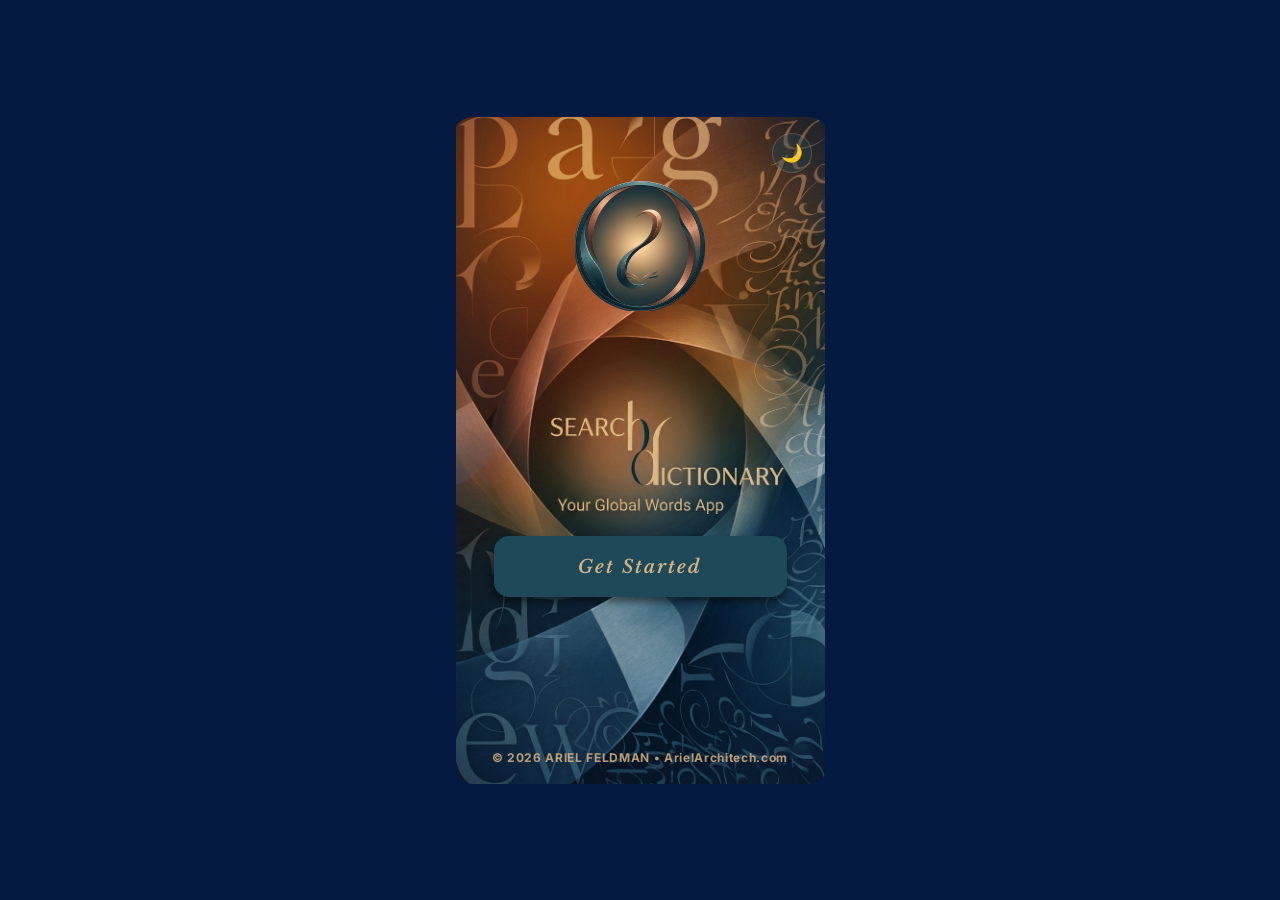
<file: index.html>
<!DOCTYPE html>
<html lang="en">

<head>
    <meta charset="UTF-8" />
    <meta name="viewport" content="width=device-width, initial-scale=1.0" />
    <meta name="description" content="Search Dictionary App — learn word pronunciations, definitions, and origins." />
    <meta name="theme-color" content="#051A40" />
    <link rel="preconnect" href="https://fonts.googleapis.com" />
    <link rel="preconnect" href="https://fonts.gstatic.com" crossorigin />
    <link
        href="https://fonts.googleapis.com/css2?family=Inter:ital,opsz,wght@0,14..32,100..900;1,14..32,100..900&family=Libre+Baskerville:ital,wght@0,400..700;1,400..700&family=Lora:ital,wght@0,400..700;1,400..700&display=swap"
        rel="stylesheet" />
    <link rel="icon" type="image/x-icon" href="/images/favicon.ico" />
    <link rel="stylesheet" href="dictionaryStyle.css" />
    <title>Search Dictionary App</title>
</head>

<body>
    <div class="container" id="appContainer">

        <!--<> DARK/LIGHT MODE TOGGLE -->
        <button id="darkModeToggle" class="darkModeToggle" aria-label="Toggle dark mode" title="Toggle dark mode">
            <span class="darkModeIcon" aria-hidden="true">🌙</span>
        </button>

        <!--<> HEADER - APP'S LOGO -->
        <header role="banner">
            <img src="/images/icon.png" alt="Application Logo">
        </header>

        <!--<> MAIN -->
        <main class="getStarted" id="mainContent" role="main">
            <button id="startBtn" aria-label="Get started with the dictionary search">Get Started</button>
        </main>

        <!--<> FOOTER - ALL RIGHT RESERVED -->
        <footer role="contentinfo" class="siteFooter">
            <p>&copy 2026 ARIEL FELDMAN • ArielArchitech.com </p>
        </footer>
    </div>

    <!--<> SCRIPT -->
    <script src="config.js"></script>
    <script src="app.js"></script>
</body>

</html>
</file>
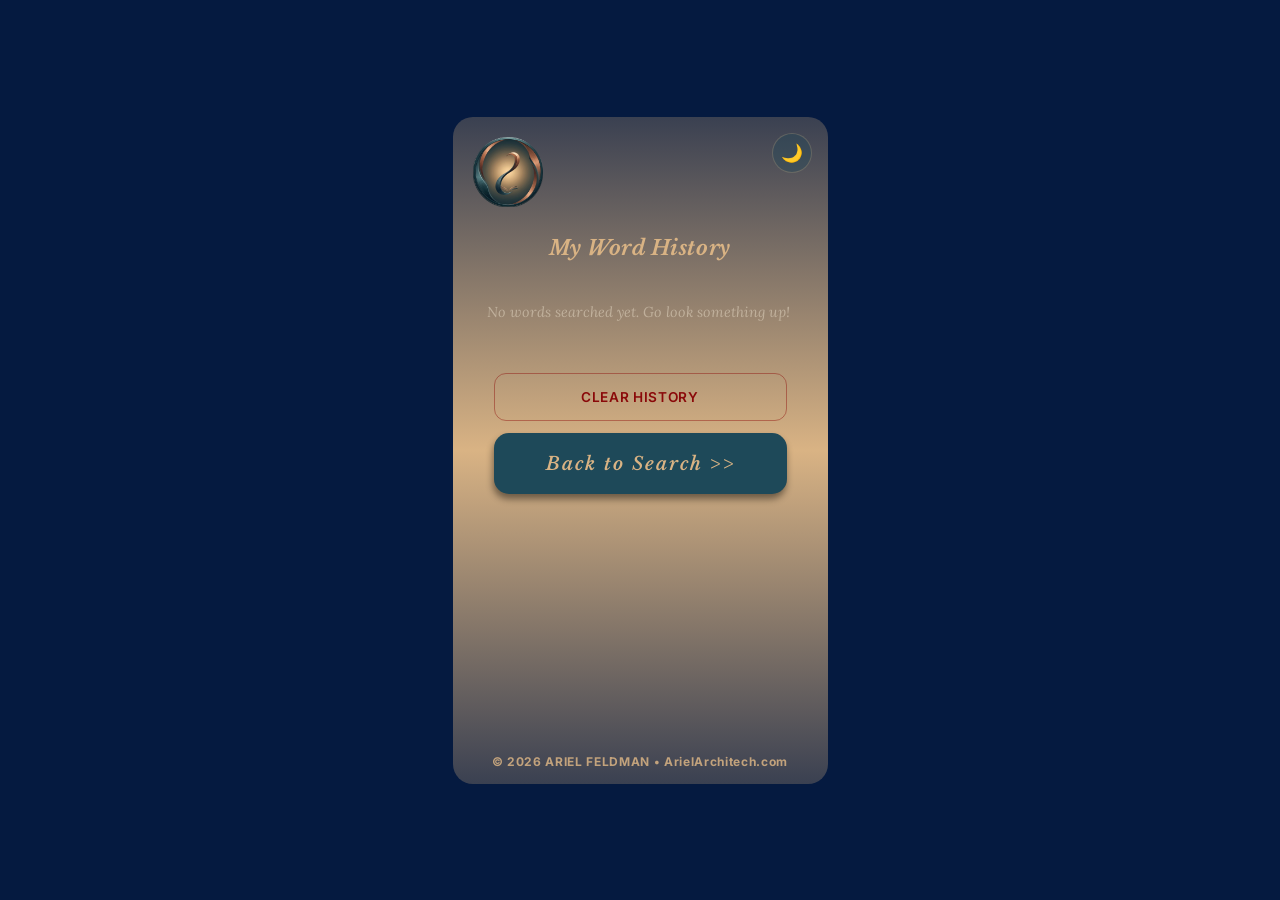
<file: history.html>
<!DOCTYPE html>
<html lang="en">

<head>
    <meta charset="UTF-8" />
    <meta name="viewport" content="width=device-width, initial-scale=1.0" />
    <meta name="description" content="View all the words you have previously looked up in the dictionary." />
    <meta name="theme-color" content="#051A40" />
    <link rel="preconnect" href="https://fonts.googleapis.com" />
    <link rel="preconnect" href="https://fonts.gstatic.com" crossorigin />
    <link
        href="https://fonts.googleapis.com/css2?family=Inter:ital,opsz,wght@0,14..32,100..900;1,14..32,100..900&family=Libre+Baskerville:ital,wght@0,400..700;1,400..700&family=Lora:ital,wght@0,400..700;1,400..700&display=swap"
        rel="stylesheet" />
    <link rel="icon" type="image/x-icon" href="/images/favicon.ico" />
    <link rel="stylesheet" href="dictionaryStyle.css" />
    <title>Word History — Dictionary App</title>
</head>

<body>
    <div class="searchContainer historyContainer" id="appHistoryContainer">

        <!--<> DARK/LIGHT MODE TOGGLE -->
        <button id="darkModeToggle" class="darkModeToggle" aria-label="Toggle dark mode" title="Toggle dark mode">
            <span class="darkModeIcon" aria-hidden="true">🌙</span>
        </button>

        <!--<> HEADER - APP'S LOGO -->
        <header role="banner" class="navLogo">
            <a href="index.html" aria-label="Back to home page">
                <img src="/images/icon.png" alt="Search Dictionary App Logo" />
            </a>
        </header>

        <!--<> MAIN -->
        <main class="historyPage" id="mainContent" role="main">

            <h1 class="historyTitle">My Word History</h1>

            <section id="historyList" class="historyList" aria-label="Previously searched words" aria-live="polite">

            </section>

            <div class="historyActions">
                <button id="clearHistoryBtn" class="clearBtn" aria-label="Clear all word history">
                    Clear History
                </button>
                <button id="backToSearchBtn" class="navBtn" aria-label="Back to dictionary search">
                    Back to Search >>
                </button>
            </div>

        </main>

        <!--<> FOOTER - ALL RIGHT RESERVED -->
        <footer role="contentinfo" class="siteFooter">
            <p>&copy; 2026 ARIEL FELDMAN &bull; ArielArchitech.com</p>
        </footer>

    </div>

    <!--<> SCRIPTS -->
    <script src="config.js"></script>
    <script src="history.js"></script>
</body>

</html>
</file>
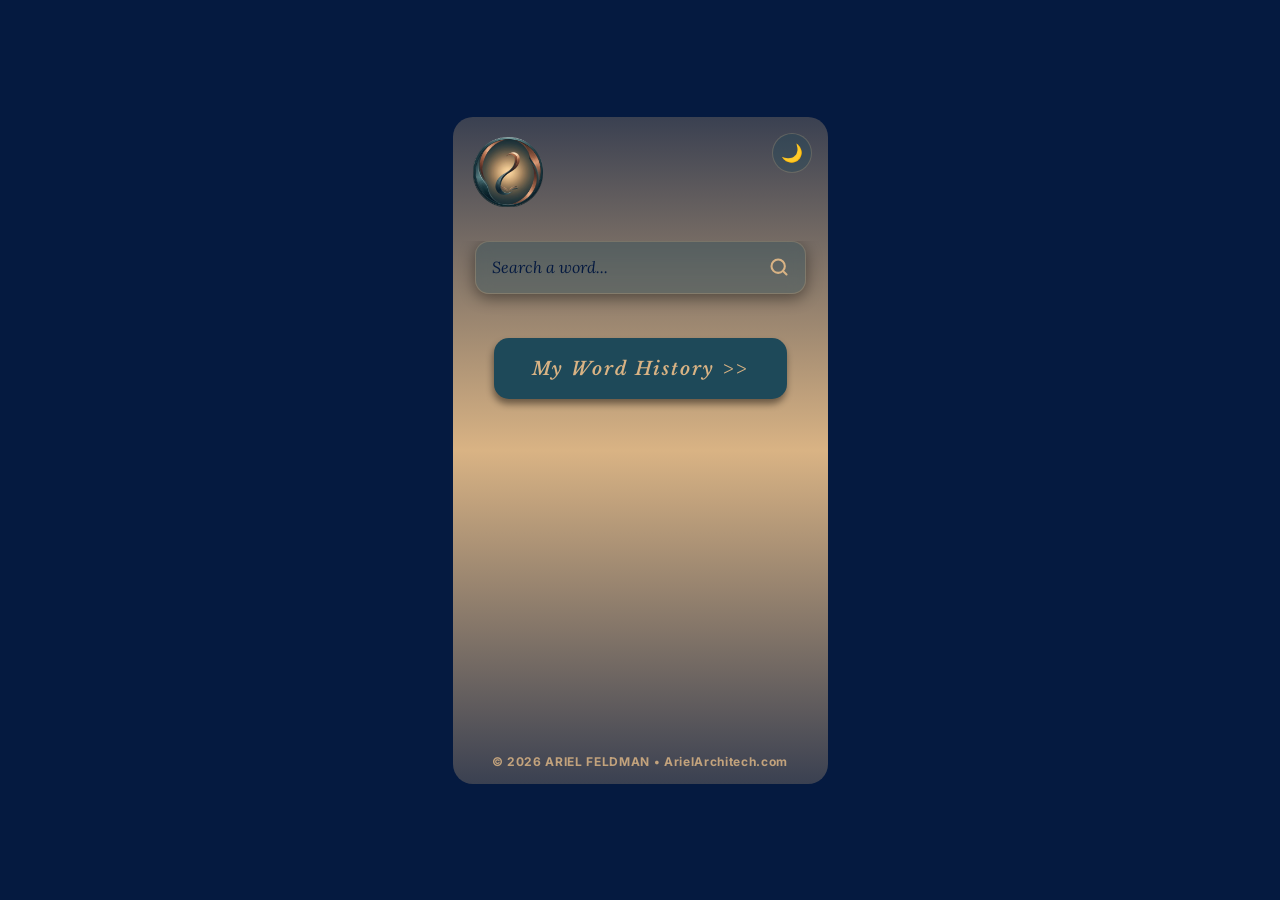
<file: search.html>
<!DOCTYPE html>
<html lang="en">

<head>
    <meta charset="UTF-8" />
    <meta name="viewport" content="width=device-width, initial-scale=1.0" />
    <meta name="description" content="Search for definitions, synonyms, and audio pronunciation of any English word." />
    <meta name="theme-color" content="#051A40" />
    <link rel="preconnect" href="https://fonts.googleapis.com" />
    <link rel="preconnect" href="https://fonts.gstatic.com" crossorigin />
    <link
        href="https://fonts.googleapis.com/css2?family=Inter:ital,opsz,wght@0,14..32,100..900;1,14..32,100..900&family=Libre+Baskerville:ital,wght@0,400..700;1,400..700&family=Lora:ital,wght@0,400..700;1,400..700&display=swap"
        rel="stylesheet" />
    <link rel="icon" type="image/x-icon" href="/images/favicon.ico" />
    <link rel="stylesheet" href="dictionaryStyle.css" />
    <title>Search — Dictionary App</title>
</head>

<body>
    <div class="searchContainer" id="appSearchBox">

        <!--<> DARK/LIGHT MODE TOGGLE -->
        <button id="darkModeToggle" class="darkModeToggle" aria-label="Toggle dark mode" title="Toggle dark mode">
            <span class="darkModeIcon" aria-hidden="true">🌙</span>
        </button>

        <!--<> HEADER - APP'S LOGO -->
        <header role="banner" class="navLogo">
            <a href="index.html" aria-label="Back to home page">
                <img src="/images/icon.png" alt="Search Dictionary App Logo" />
            </a>
        </header>

        <!--<> MAIN -->
        <main class="searchPage" id="mainSearchContent" role="main">

            <!--* SEARCH BAR -->
            <section class="searchSection" aria-label="Word search">
                <form id="searchForm" role="search" aria-label="Dictionary search form" onsubmit="return false;">
                    <div class="searchInputWrapper">
                        <label for="searchInput" class="srOnly">Search for a word</label>
                        <input type="search" id="searchInput" name="query" placeholder="Search a word..."
                            autocomplete="off" autocorrect="off" autocapitalize="off" spellcheck="false"
                            aria-label="Enter a word to search" aria-describedby="searchHint" />
                        <button type="submit" id="searchBtn" aria-label="Search dictionary">
                            <svg aria-hidden="true" xmlns="http://www.w3.org/2000/svg" width="20" height="20"
                                viewBox="0 0 24 24" fill="none" stroke="currentColor" stroke-width="2.5"
                                stroke-linecap="round" stroke-linejoin="round">
                                <circle cx="11" cy="11" r="8" />
                                <line x1="21" y1="21" x2="16.65" y2="16.65" />
                            </svg>
                        </button>
                    </div>
                    <p id="searchHint" class="srOnly">Press Enter or click the search button to look up a word</p>
                </form>
            </section>

            <!--* RESULTS AREA -->
            <section id="resultsSection" class="resultsSection" aria-live="polite" aria-atomic="false"
                aria-label="Search results">
            </section>

            <!--* HISTORY BUTTON -->
            <div class="BtnWrapper">
                <button id="historyBtn" class="navBtn" aria-label="View your search history">
                    My Word History >>
                </button>
            </div>

        </main>

        <!--<> FOOTER - ALL RIGHT RESERVED -->
        <footer role="contentinfo" class="siteFooter">
            <p>&copy; 2026 ARIEL FELDMAN &bull; ArielArchitech.com</p>
        </footer>

    </div>

    <!--<> SCRIPTS -->
    <script src="config.js"></script>
    <script src="api.js"></script>
    <script src="render.js"></script>
    <script src="search.js"></script>
</body>

</html>
</file>
<file: dictionaryStyle.css>
/*! VARIABLES */

:root {
    /*<> COLORS */
    --backgroundColor: #051A40;
    --primaryColor: #D9B384;
    --secondaryColor: #BF6849 ;
    --buttonColor: #1E4959 ;
    --textBlack: #0F0F0F ;
    --textLight: #e8dcc8;
    --surfaceColor: #1e495959;
    --borderColor: #d9b38440;
    --errorColor: #8a0909;
    --successColor: #7dbf9e;
    --shadowColor: #00000073;

    /*<> FONT-WEIGHT */
    --thin: 200;
    --regular: 400 ; 
    --bold: 600;
    --bolder: 700 ;

    /*<> TRANSITIONS */
    --transition: 0.25s ease;
    --transitionSlow: 0.45s ease;
}

/*! DARK MODE OVERRIDE */

body.darkMode {
    --backgroundColor: #0a0f1a;
    --primaryColor: #e8c98a;
    --secondaryColor: #d4825e;
    --buttonColor: #122535;
    --textLight: #f0e6d0;
    --surfaceColor: rgba(18, 37, 53, 0.6);
    --borderColor: rgba(232, 201, 138, 0.2);
}

/*! PRESET */

*{
    box-sizing: border-box;
    margin: 0;
    padding: 0;
}

html {
    scroll-behavior: smooth;
}

body{
    width: 100vw;
    min-height: 100vh;
    display: flex;
    align-items: center;
    justify-content: center;
    flex-direction: column;
    background-color: var(--backgroundColor);
    font-family: 'Lora', serif;
    color: var(--textLight);
    transition: background-color var(--transitionSlow), color var(--transitionSlow);
}

/*! ACCESSIBILITY - for SCREEN-READER only utility */
.srOnly {
    position: absolute;
    width: 1px;
    height: 1px;
    padding: 0;
    margin: -1px;
    overflow: hidden;
    clip: rect(0, 0, 0, 0);
    white-space: nowrap;
    border: 0;
}

/*! MOBILE FIRST APPROACH  */

header{
    margin-top: 70px;
    img{
        width: 150px;
    }
}

.container{
    position: relative;
    width: 375px;
    height: 667px;
    /* border: #D9B384 solid 1px; */
    border-radius: 20px;
    background-image: url("/images/mobileBackground.png");
    background-size: contain;
    background-repeat: no-repeat;
    background-position: center top;
    display: flex;
    flex-direction: column;
    align-items: center;
    padding: 4px 0;
}

/*! DARK/LIGHT MODE TOGGLE */

.darkModeToggle {
    position: absolute;
    top: 16px;
    right: 16px;
    width: 40px;
    height: 40px;
    border-radius: 50%;
    background: var(--surfaceColor);
    border: 1px solid var(--borderColor);
    cursor: pointer;
    display: flex;
    align-items: center;
    justify-content: center;
    font-size: 1.1rem;
    transition: background var(--transition), transform var(--transition);
    z-index: 100;
}

.darkModeToggle:hover {
    background: var(--buttonColor);
    transform: scale(1.1);
}

.darkModeToggle:focus-visible {
    outline: 2px solid var(--primaryColor);
    outline-offset: 3px;
}

/*! HEADER */

header {
    margin-top: 60px;
    display: flex;
    justify-content: center;
    img {
        width: 130px;
        transition: transform var(--transition);
    }
    a {
        display: inline-block;
    }
}

header a:hover img {
    transform: scale(1.05);
}

/*! MAIN */

.getStarted {
    width: 293px;
    display: flex;
    margin-top: 200px;
    justify-content: center;
}

/*<> BUTTONS */

button {
    cursor: pointer;
    border: none;
    font-family: 'Libre Baskerville', serif;
    transition: background-color var(--transition), color var(--transition),
    transform var(--transition), box-shadow var(--transition);
}

button:focus-visible {
    outline: 2px solid var(--primaryColor);
    outline-offset: 3px;
}

#startBtn{
    margin-top: 25px;
}

#startBtn,.navBtn {
    width: 293px;
    height: 61px;
    border-radius: 15px;
    background-color: var(--buttonColor);
    color: var(--primaryColor);
    font-size: 1.15rem;
    letter-spacing: 1.5pt;
    font-weight: var(--bold);
    font-style: italic;
    box-shadow: -1px 5px 7px var(--shadowColor);
    cursor: pointer;
    /* margin-top: 35px; */
}

#startBtn:hover, .navBtn:hover {
    background-color: var(--primaryColor);
    color: var(--backgroundColor);
    transform: translateY(-2px);
    box-shadow: -1px 7px 14px var(--shadowColor);
}

#startBtn:active, .navBtn:active {
    transform: translateY(0);
}

/*! FOOTER */

.siteFooter {
    margin-top: auto;
    padding: 0 0 15px;
    text-align: center;
    width: 100%;
    p {
        font-size: 0.75rem;
        color: var(--primaryColor);
        font-weight: var(--bolder);
        font-family: 'Inter', sans-serif;
        letter-spacing: 0.5pt;
        opacity: 0.85;
    }
}

/*! SEARCH PAGE */

.searchContainer {
    position: relative;
    width: 375px;
    height: 667px;
    /* border: #D9B384 solid 1px; */
    border-radius: 20px;
    background-image:linear-gradient(var(--borderColor), var(--primaryColor), var(--borderColor));
    display: flex;
    flex-direction: column;
    align-items: center;
    justify-content: space-between;
    /* padding: 4px 0; */
}

/*<> LOGO HEADER */

.navLogo{
    align-self: self-start;
    margin-left: 20px;
    margin-top: 20px;
    a{
        img{
            width: 70px;
        }
    }
}

.searchPage {
    width: 100%;
    padding: 0 22px;
    display: flex;
    flex-direction: column;
    align-items: center;
    gap: 20px;
    margin-top: 30px;
    flex: 1;
    overflow: hidden;
}

/*<> SEARCH SECTION */
.searchSection {
    width: 100%;
}

.searchInputWrapper {
    display: flex;
    align-items: center;
    background: var(--surfaceColor);
    border: 1px solid var(--borderColor);
    border-radius: 14px;
    overflow: hidden;
    box-shadow: 0 4px 16px var(--shadowColor);
    transition: border-color var(--transition), box-shadow var(--transition);
    backdrop-filter: blur(8px);
    height: 53px;
    /* margin-top: 20px; */
}

.searchInputWrapper:focus-within {
    border-color: var(--primaryColor);
    box-shadow: 0 4px 24px rgba(217, 179, 132, 0.2);
}

#searchInput {
    flex: 1;
    background: transparent;
    border: none;
    padding: 14px 16px;
    font-family: 'Lora', serif;
    font-size: 1rem;
    color: var(--textLight);
    outline: none;
}

#searchInput::placeholder {
    color: var(--backgroundColor);
    font-style: italic;
}

#searchBtn {
    padding: 12px 16px;
    background: transparent;
    color: var(--primaryColor);
    display: flex;
    align-items: center;
    justify-content: center;
}

#searchBtn:hover {
    color: var(--backgroundColor);
    background: var(--borderColor);
}

/*<> RESULTS SECTION */

.resultsSection {
    width: 100%;
    display: flex;
    flex-direction: column;
    gap: 16px;
    max-height: 300px;
    overflow-y: auto;
    padding-right: 4px;
    scrollbar-width: thin;
    scrollbar-color: var(--borderColor) transparent;
    flex-shrink: 0;
}

.resultsSection:empty {
    display: none;
}

/** LOADING SPINNER */
.loadingSpinner {
    display: flex;
    flex-direction: column;
    align-items: center;
    gap: 12px;
    padding: 24px 0;
    color: var(--primaryColor);
    font-size: 0.9rem;
    font-style: italic;
}

.spinner {
    width: 30px;
    height: 30px;
    border: 3px solid var(--borderColor);
    border-top-color: var(--primaryColor);
    border-radius: 50%;
    animation: spin 0.75s linear infinite;
}

@keyframes spin {
    to {
        transform: rotate(360deg);
    }
}

/** ERROR MESSAGE */
.errorMessage {
    background: rgba(224, 112, 112, 0.12);
    border: 1px solid rgba(224, 112, 112, 0.35);
    border-radius: 12px;
    padding: 16px;
    color: var(--errorColor);
    font-size: 0.9rem;
    text-align: center;
    font-style: italic;
}

/** WORD CARD */
.wordCard {
    background: var(--surfaceColor);
    border: 1px solid var(--borderColor);
    border-radius: 16px;
    padding: 18px;
    backdrop-filter: blur(8px);
    animation: fadeSlideIn 0.35s ease forwards;
}

@keyframes fadeSlideIn {
    from {
        opacity: 0;
        transform: translateY(10px);
    }

    to {
        opacity: 1;
        transform: translateY(0);
    }
}

/** WORD HEADER ROW */
.wordHeader {
    display: flex;
    align-items: center;
    justify-content: space-between;
    gap: 10px;
    margin-bottom: 6px;
    flex-wrap: wrap;
}

.wordTitle {
    font-family: 'Libre Baskerville', serif;
    font-size: 1.5rem;
    color: var(--primaryColor);
    font-weight: var(--bolder);
    letter-spacing: 0.5pt;
}

.wordPhonetic {
    font-family: 'Lora', serif;
    font-size: 0.85rem;
    color: var(--secondaryColor);
    font-style: italic;
    opacity: 0.9;
}

/** AUDIO PLAY BUTTON */
.audioBtn {
    display: flex;
    align-items: center;
    justify-content: center;
    width: 38px;
    height: 38px;
    border-radius: 50%;
    background: var(--buttonColor);
    border: 1px solid var(--borderColor);
    color: var(--primaryColor);
    flex-shrink: 0;
    transition: background var(--transition), transform var(--transition),
        box-shadow var(--transition);
    box-shadow: 0 2px 8px var(--shadowColor);
}

.audioBtn:hover {
    background: var(--primaryColor);
    color: var(--backgroundColor);
    transform: scale(1.12);
    box-shadow: 0 4px 14px rgba(217, 179, 132, 0.35);
}

.audioBtn.playing {
    background: var(--secondaryColor);
    color: #fff;
    animation: pulse 0.8s ease infinite alternate;
}

@keyframes pulse {
    from {
        box-shadow: 0 0 0 0 rgba(191, 104, 73, 0.5);
    }

    to {
        box-shadow: 0 0 0 8px rgba(191, 104, 73, 0);
    }
}

.audioBtn svg {
    pointer-events: none;
}

/** NO AUDIO NOTICE */
.noAudio {
    font-size: 0.75rem;
    color: var(--primaryColor);
    opacity: 0.45;
    font-style: italic;
}

/** PART OF SPEECH BADGE */
.posTag {
    display: inline-block;
    font-family: 'Inter', sans-serif;
    font-size: 0.7rem;
    font-weight: var(--bold);
    text-transform: uppercase;
    letter-spacing: 1pt;
    color: var(--backgroundColor);
    background: var(--secondaryColor);
    border-radius: 20px;
    padding: 2px 9px;
    margin: 10px 0 8px;
}

/** DEFINITION LIST */
.definitionsList {
    list-style: none;
    display: flex;
    flex-direction: column;
    gap: 8px;
}

.definitionItem {
    font-size: 0.88rem;
    line-height: 1.6;
    color: var(--textLight);
    padding-left: 12px;
    border-left: 2px solid var(--borderColor);
    opacity: 0;
    animation: fadeSlideIn 0.3s ease forwards;
}

/** STAGGERED ANIMATION FOR DEFINITION ITEMS */
.definitionItem:nth-child(1) {
    animation-delay: 0.05s;
}

.definitionItem:nth-child(2) {
    animation-delay: 0.10s;
}

.definitionItem:nth-child(3) {
    animation-delay: 0.15s;
}

/** EXAMPLE SENTENCE */
.definitionExample {
    display: block;
    font-size: 0.8rem;
    font-style: italic;
    color: var(--secondaryColor);
    margin-top: 4px;
    opacity: 0.85;
}

/** SYNONYMS */
.synonymsBlock {
    margin-top: 10px;
    font-size: 0.82rem;
    color: var(--textLight);
    line-height: 1.7;
}

.synonymsLabel {
    font-weight: var(--bold);
    color: var(--primaryColor);
    font-family: 'Inter', sans-serif;
    font-size: 0.75rem;
    text-transform: uppercase;
    letter-spacing: 1pt;
    margin-right: 6px;
}

.synonymChip {
    display: inline-block;
    background: rgba(217, 179, 132, 0.1);
    border: 1px solid var(--borderColor);
    border-radius: 20px;
    padding: 1px 9px;
    font-size: 0.78rem;
    margin: 2px 3px 2px 0;
    color: var(--primaryColor);
    cursor: pointer;
    transition: background var(--transition), color var(--transition);
}

.synonymChip:hover {
    background: var(--primaryColor);
    color: var(--backgroundColor);
}

/*<> HISTORY BUTTON */

.BtnWrapper{
    /* margin-top: auto; */
    width: 100%;
    display: flex;
    justify-content: center;
    padding: 4px 0 10px;
}

/*! HISTORY PAGE */

.historyPage {
    width: 100%;
    padding: 0 22px;
    display: flex;
    flex-direction: column;
    align-items: center;
    gap: 18px;
    margin-top: 24px;
    flex: 1;
}

.historyTitle {
    font-family: 'Libre Baskerville', serif;
    font-size: 1.3rem;
    color: var(--primaryColor);
    font-weight: var(--bolder);
    font-style: italic;
    letter-spacing: 0.5pt;
    text-align: center;
}

.historyList {
    width: 100%;
    display: flex;
    flex-direction: column;
    gap: 10px;
    max-height: 320px;
    overflow-y: auto;
    padding-right: 4px;
    scrollbar-width: thin;
    scrollbar-color: var(--borderColor) transparent;
}

.historyList::-webkit-scrollbar {
    width: 4px;
}

.historyList::-webkit-scrollbar-track {
    background: transparent;
}

.historyList::-webkit-scrollbar-thumb {
    background: var(--borderColor);
    border-radius: 4px;
}

/** INDIVIDUAL HISTORY ITEM */
.historyItem {
    display: flex;
    align-items: center;
    justify-content: space-between;
    background: var(--surfaceColor);
    border: 1px solid var(--borderColor);
    border-radius: 12px;
    padding: 12px 16px;
    backdrop-filter: blur(6px);
    animation: fadeSlideIn 0.3s ease forwards;
    cursor: pointer;
    transition: border-color var(--transition), background var(--transition);
}

.historyItem:hover {
    border-color: var(--primaryColor);
    background: rgba(217, 179, 132, 0.08);
}

.historyWord {
    font-family: 'Libre Baskerville', serif;
    font-size: 1rem;
    color: var(--primaryColor);
    font-weight: var(--bold);
}

.historyDate {
    font-family: 'Inter', sans-serif;
    font-size: 0.7rem;
    color: var(--textLight);
    opacity: 0.5;
}

/** EMPTY HISTORY MESSAGE */
.emptyHistory {
    text-align: center;
    font-style: italic;
    color: var(--textLight);
    opacity: 0.5;
    font-size: 0.9rem;
    padding: 24px 0;
}

/** HISTORY ACTION BUTTONS */
.historyActions {
    width: 100%;
    display: flex;
    flex-direction: column;
    align-items: center;
    gap: 12px;
    padding: 10px 0 15px 0;
    /* margin-top: 268px; */
}

.clearBtn {
    width: 293px;
    height: 48px;
    border-radius: 12px;
    background: transparent;
    border: 1px solid #8b000066;
    color: var(--errorColor);
    font-family: 'Inter', sans-serif;
    font-size: 0.85rem;
    font-weight: var(--bold);
    letter-spacing: 0.5pt;
    text-transform: uppercase;
    cursor: pointer;
    transition: background var(--transition), border-color var(--transition),
    transform var(--transition);
    &:hover {
        background: #8b00001f;
        border-color: var(--errorColor);
        transform: translateY(-1px);
    }
}


/* ========================================= */
/*! RESPONSIVE */
/* ========================================= */

/*<> TABLET — min-width: 600px */

/* @media (min-width: 600px) {
    .container {
        width: 520px;
        min-height: 760px;
        background-image: url("/images/background.png");
        background-size: contain;
        background-repeat: no-repeat;
    }

    .wordTitle {
        font-size: 1.7rem;
    }

    .historyList {
        max-height: 420px;
    }

    .navBtn,
    #startBtn {
        width: 320px;
        font-size: 1.25rem;
    }

    .clearBtn {
        width: 320px;
    }
} */

/*<> LAPTOP / DESKTOP — min-width: 1024px */

/* @media (min-width: 1024px) {
    .container {
        width: 100vw;
        height: 100vh;
        min-height: 820px;
        background-image: url("/images/background.png");
            background-size: contain;
            background-repeat: no-repeat;
        background-color: rgba(30, 73, 89, 0.12);
        border: 1px solid var(--borderColor);
        border-radius: 28px;
        backdrop-filter: blur(12px);
        box-shadow: 0 24px 64px rgba(0, 0, 0, 0.5);
    }

    header img {
        width: 150px;
    }

    .searchPage,
    .historyPage {
        padding: 0 48px;
    }

    .wordTitle {
        font-size: 1.9rem;
    }

    .historyList {
        max-height: 460px;
    }

    .navBtn,
    #startBtn {
        width: 360px;
        font-size: 1.3rem;
    }

    .clearBtn {
        width: 360px;
    }
} */
</file>
